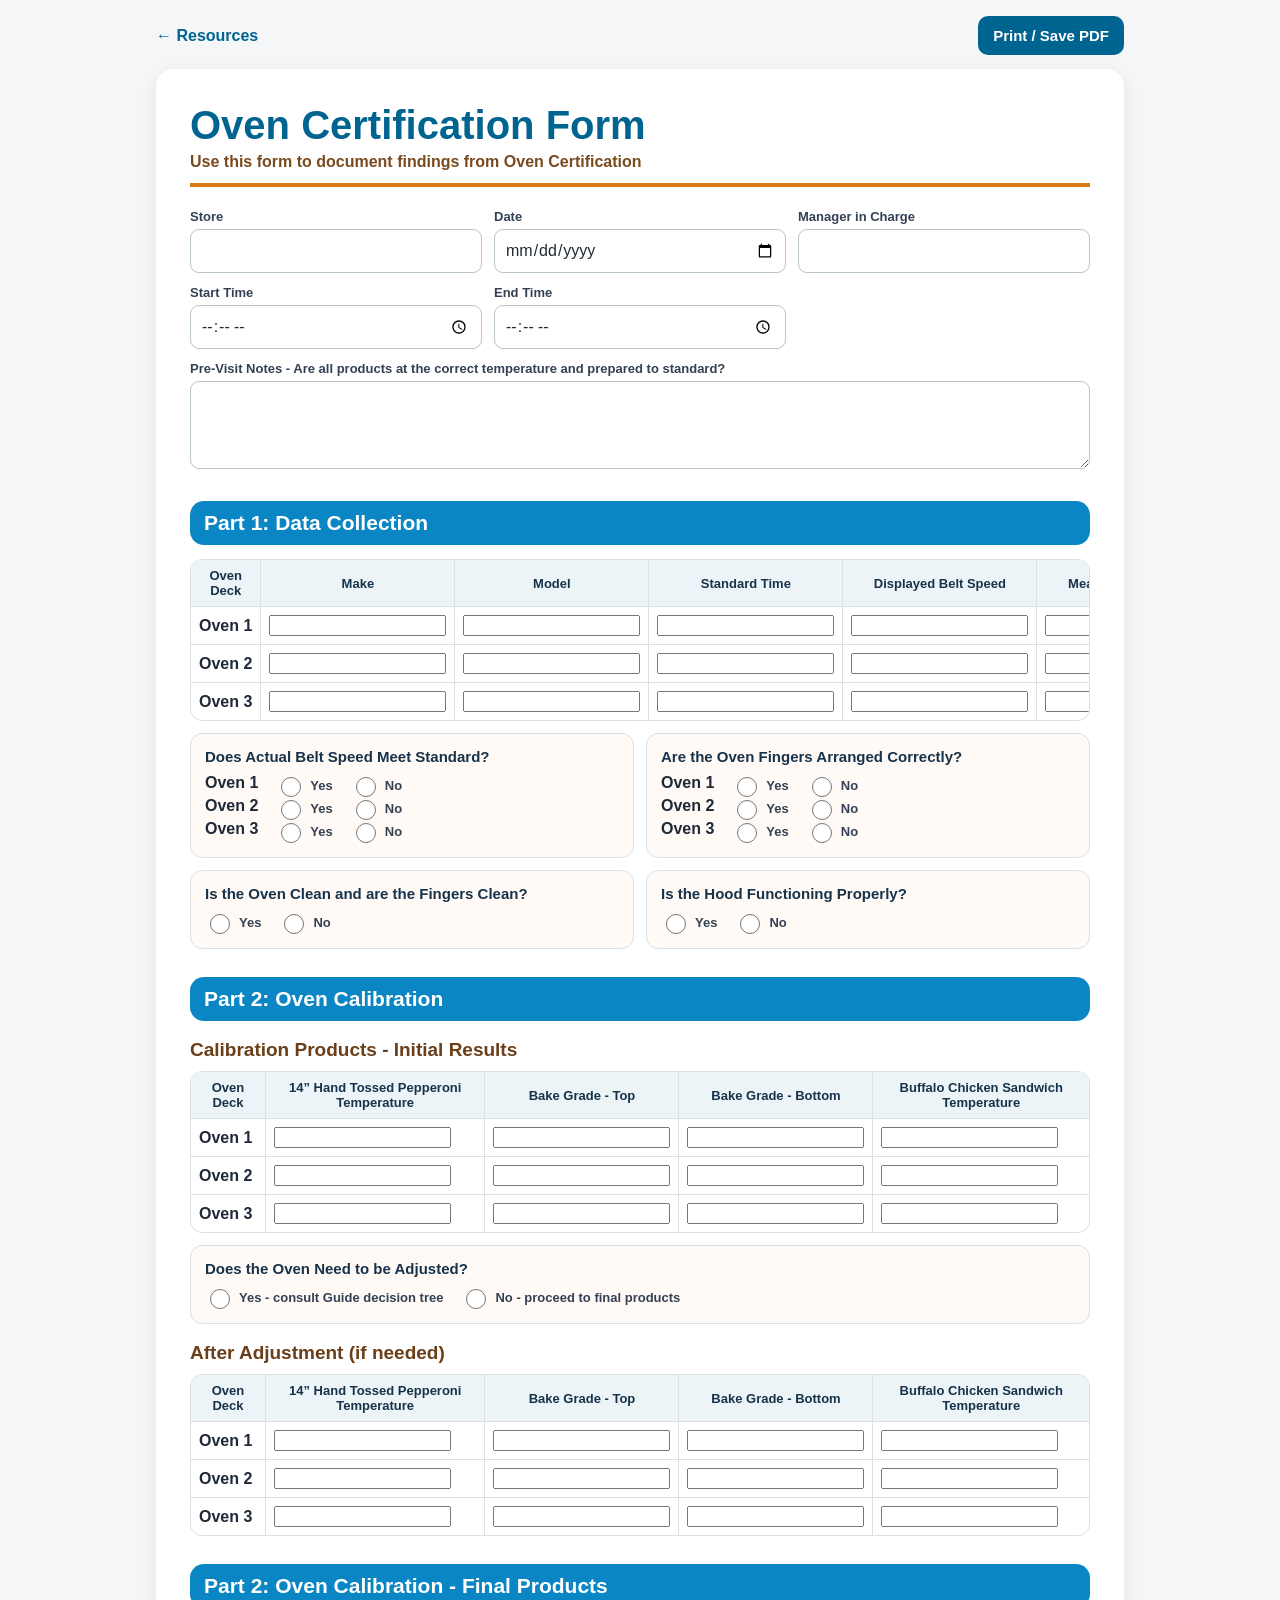
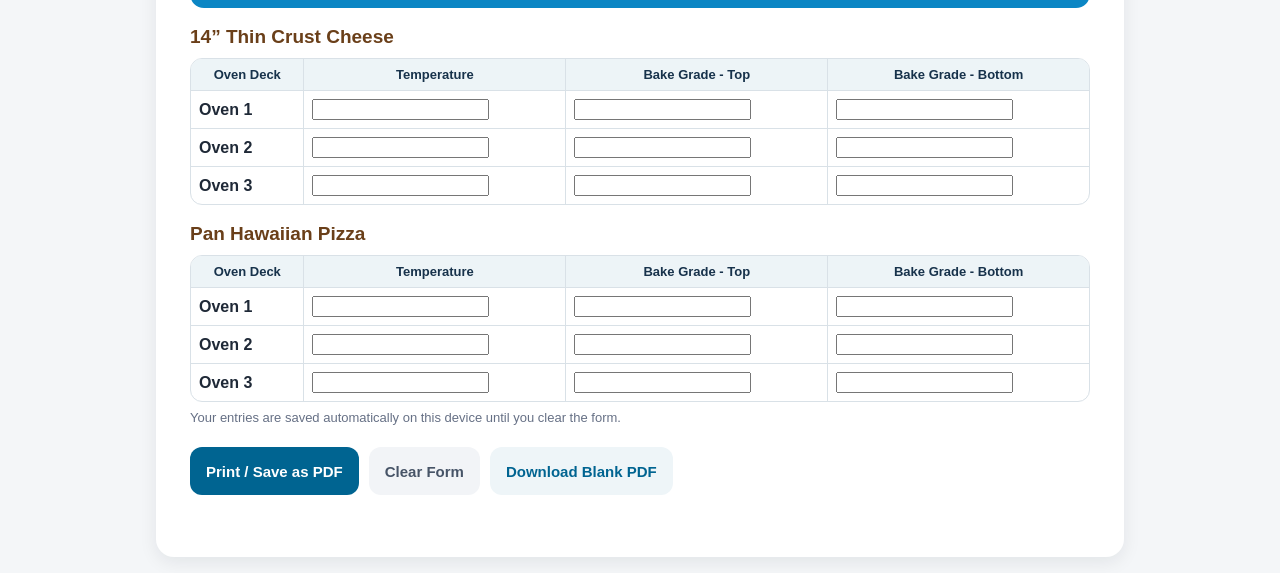
<file: form.html>
<!doctype html>
<html lang="en">
<head>
<meta charset="utf-8"><meta name="viewport" content="width=device-width,initial-scale=1,viewport-fit=cover"><meta name="theme-color" content="#006491">
<title>Oven Certification Form</title><link rel="stylesheet" href="styles.css">
</head>
<body>
<main class="form-shell">
  <div class="topbar"><a class="back" href="index.html">← Resources</a><button class="printbtn" type="button" onclick="window.print()">Print / Save PDF</button></div>
  <form id="ovenForm" class="paper" autocomplete="on">
    <header class="form-title"><h1>Oven Certification Form</h1><p>Use this form to document findings from Oven Certification</p></header>

    <section class="section">
      <div class="fields cols3">
        <div><label for="store">Store</label><input id="store" name="store" type="text" inputmode="numeric"></div>
        <div><label for="date">Date</label><input id="date" name="date" type="date"></div>
        <div><label for="manager">Manager in Charge</label><input id="manager" name="manager" type="text"></div>
        <div><label for="start">Start Time</label><input id="start" name="start" type="time"></div>
        <div><label for="end">End Time</label><input id="end" name="end" type="time"></div>
      </div>
      <div style="margin-top:12px"><label for="previsit">Pre-Visit Notes - Are all products at the correct temperature and prepared to standard?</label><textarea id="previsit" name="previsit"></textarea></div>
    </section>

    <section class="section">
      <h2>Part 1: Data Collection</h2>
      <div class="table-wrap"><table>
        <thead><tr><th>Oven Deck</th><th>Make</th><th>Model</th><th>Standard Time</th><th>Displayed Belt Speed</th><th>Measured Belt Speed</th><th>Temperature Setting</th></tr></thead>
        <tbody>
          <tr><td>Oven 1</td><td><input name="o1_make"></td><td><input name="o1_model"></td><td><input name="o1_std"></td><td><input name="o1_display"></td><td><input name="o1_measured"></td><td><input name="o1_temp"></td></tr>
          <tr><td>Oven 2</td><td><input name="o2_make"></td><td><input name="o2_model"></td><td><input name="o2_std"></td><td><input name="o2_display"></td><td><input name="o2_measured"></td><td><input name="o2_temp"></td></tr>
          <tr><td>Oven 3</td><td><input name="o3_make"></td><td><input name="o3_model"></td><td><input name="o3_std"></td><td><input name="o3_display"></td><td><input name="o3_measured"></td><td><input name="o3_temp"></td></tr>
        </tbody>
      </table></div>
      <div class="yn-grid" style="margin-top:12px">
        <div class="yn-card"><h3>Does Actual Belt Speed Meet Standard?</h3>
          <div class="radio-row"><strong>Oven 1</strong><label><input type="radio" name="o1_belt" value="Yes">Yes</label><label><input type="radio" name="o1_belt" value="No">No</label></div>
          <div class="radio-row"><strong>Oven 2</strong><label><input type="radio" name="o2_belt" value="Yes">Yes</label><label><input type="radio" name="o2_belt" value="No">No</label></div>
          <div class="radio-row"><strong>Oven 3</strong><label><input type="radio" name="o3_belt" value="Yes">Yes</label><label><input type="radio" name="o3_belt" value="No">No</label></div>
        </div>
        <div class="yn-card"><h3>Are the Oven Fingers Arranged Correctly?</h3>
          <div class="radio-row"><strong>Oven 1</strong><label><input type="radio" name="o1_fingers" value="Yes">Yes</label><label><input type="radio" name="o1_fingers" value="No">No</label></div>
          <div class="radio-row"><strong>Oven 2</strong><label><input type="radio" name="o2_fingers" value="Yes">Yes</label><label><input type="radio" name="o2_fingers" value="No">No</label></div>
          <div class="radio-row"><strong>Oven 3</strong><label><input type="radio" name="o3_fingers" value="Yes">Yes</label><label><input type="radio" name="o3_fingers" value="No">No</label></div>
        </div>
        <div class="yn-card"><h3>Is the Oven Clean and are the Fingers Clean?</h3><div class="radio-row"><label><input type="radio" name="clean" value="Yes">Yes</label><label><input type="radio" name="clean" value="No">No</label></div></div>
        <div class="yn-card"><h3>Is the Hood Functioning Properly?</h3><div class="radio-row"><label><input type="radio" name="hood" value="Yes">Yes</label><label><input type="radio" name="hood" value="No">No</label></div></div>
      </div>
    </section>

    <section class="section page-break">
      <h2>Part 2: Oven Calibration</h2>
      <h3 class="subhead">Calibration Products - Initial Results</h3>
      <div class="table-wrap"><table>
        <thead><tr><th>Oven Deck</th><th>14” Hand Tossed Pepperoni Temperature</th><th>Bake Grade - Top</th><th>Bake Grade - Bottom</th><th>Buffalo Chicken Sandwich Temperature</th></tr></thead>
        <tbody>
          <tr><td>Oven 1</td><td><input name="i1_ht_temp"></td><td><input name="i1_top"></td><td><input name="i1_bottom"></td><td><input name="i1_buff"></td></tr>
          <tr><td>Oven 2</td><td><input name="i2_ht_temp"></td><td><input name="i2_top"></td><td><input name="i2_bottom"></td><td><input name="i2_buff"></td></tr>
          <tr><td>Oven 3</td><td><input name="i3_ht_temp"></td><td><input name="i3_top"></td><td><input name="i3_bottom"></td><td><input name="i3_buff"></td></tr>
        </tbody>
      </table></div>
      <div class="yn-card" style="margin-top:12px"><h3>Does the Oven Need to be Adjusted?</h3><div class="radio-row"><label><input type="radio" name="adjust" value="Yes">Yes - consult Guide decision tree</label><label><input type="radio" name="adjust" value="No">No - proceed to final products</label></div></div>
      <h3 class="subhead">After Adjustment (if needed)</h3>
      <div class="table-wrap"><table>
        <thead><tr><th>Oven Deck</th><th>14” Hand Tossed Pepperoni Temperature</th><th>Bake Grade - Top</th><th>Bake Grade - Bottom</th><th>Buffalo Chicken Sandwich Temperature</th></tr></thead>
        <tbody>
          <tr><td>Oven 1</td><td><input name="a1_ht_temp"></td><td><input name="a1_top"></td><td><input name="a1_bottom"></td><td><input name="a1_buff"></td></tr>
          <tr><td>Oven 2</td><td><input name="a2_ht_temp"></td><td><input name="a2_top"></td><td><input name="a2_bottom"></td><td><input name="a2_buff"></td></tr>
          <tr><td>Oven 3</td><td><input name="a3_ht_temp"></td><td><input name="a3_top"></td><td><input name="a3_bottom"></td><td><input name="a3_buff"></td></tr>
        </tbody>
      </table></div>
    </section>

    <section class="section page-break">
      <h2>Part 2: Oven Calibration - Final Products</h2>
      <h3 class="subhead">14” Thin Crust Cheese</h3>
      <div class="table-wrap"><table>
        <thead><tr><th>Oven Deck</th><th>Temperature</th><th>Bake Grade - Top</th><th>Bake Grade - Bottom</th></tr></thead>
        <tbody>
          <tr><td>Oven 1</td><td><input name="t1_temp"></td><td><input name="t1_top"></td><td><input name="t1_bottom"></td></tr>
          <tr><td>Oven 2</td><td><input name="t2_temp"></td><td><input name="t2_top"></td><td><input name="t2_bottom"></td></tr>
          <tr><td>Oven 3</td><td><input name="t3_temp"></td><td><input name="t3_top"></td><td><input name="t3_bottom"></td></tr>
        </tbody>
      </table></div>
      <h3 class="subhead">Pan Hawaiian Pizza</h3>
      <div class="table-wrap"><table>
        <thead><tr><th>Oven Deck</th><th>Temperature</th><th>Bake Grade - Top</th><th>Bake Grade - Bottom</th></tr></thead>
        <tbody>
          <tr><td>Oven 1</td><td><input name="p1_temp"></td><td><input name="p1_top"></td><td><input name="p1_bottom"></td></tr>
          <tr><td>Oven 2</td><td><input name="p2_temp"></td><td><input name="p2_top"></td><td><input name="p2_bottom"></td></tr>
          <tr><td>Oven 3</td><td><input name="p3_temp"></td><td><input name="p3_top"></td><td><input name="p3_bottom"></td></tr>
        </tbody>
      </table></div>
      <p class="smallnote">Your entries are saved automatically on this device until you clear the form.</p>
      <div class="print-actions"><button class="btn primary" type="button" onclick="window.print()">Print / Save as PDF</button><button class="btn clear" type="button" onclick="clearForm()">Clear Form</button><a class="btn secondary" href="downloads/oven-certification-form.pdf" download="Oven Certification Form July 2026.pdf" data-force-download data-filename="Oven Certification Form July 2026.pdf">Download Blank PDF</a></div>
    </section>
  </form>
</main>
<script src="form.js"></script>
<script src="downloads.js"></script>
</body></html>
</file>
<file: styles.css>
:root{--blue:#006491;--blue2:#0b86c4;--red:#e31837;--ink:#1f2937;--muted:#667085;--bg:#f4f6f8;--card:#fff;--line:#d9e1e7;--orange:#d87912}*{box-sizing:border-box}html{font-family:Arial,"Segoe UI",sans-serif;background:var(--bg);color:var(--ink)}body{margin:0}a{color:inherit}.wrap{width:min(820px,100%);margin:auto;padding:22px 16px 36px}.hero{display:flex;align-items:center;gap:16px;margin:8px 0 18px}.mark{display:block;width:112px;height:72px;flex:0 0 112px;object-fit:contain}.hero h1{font-size:clamp(28px,7vw,42px);line-height:1.02;margin:0;color:var(--blue)}.hero p{margin:7px 0 0;color:var(--muted);font-size:17px}.install-app{width:100%;min-height:52px;margin:0 0 16px;border:0;border-radius:14px;background:#17324b;color:#fff;font:800 16px Arial,"Segoe UI",sans-serif;cursor:pointer;box-shadow:0 4px 12px rgba(16,24,40,.12)}.install-app:active{transform:translateY(1px)}.grid{display:grid;grid-template-columns:1fr;gap:14px}.card{background:var(--card);border:1px solid #e5e9ed;border-radius:18px;padding:22px;box-shadow:0 5px 16px rgba(16,24,40,.07)}.card.featured{border-top:6px solid var(--red)}.card h2{margin:0 0 8px;font-size:23px;color:#17324b}.card p{margin:0 0 18px;color:var(--muted);font-size:16px;line-height:1.45}.eyebrow{display:inline-block;background:#fff0f2;color:#b4233b;border-radius:999px;padding:5px 9px;font-size:12px;font-weight:800;text-transform:uppercase;letter-spacing:.06em;margin-bottom:10px}.actions{display:grid;grid-template-columns:1fr;gap:9px}.btn{display:flex;align-items:center;justify-content:center;min-height:48px;padding:12px 16px;border-radius:12px;font-weight:800;text-decoration:none;text-align:center}.btn.primary{background:var(--blue);color:white}.btn.primary:active{background:#004f73}.btn.secondary{background:#eef5f8;color:var(--blue);border:1px solid #c8dce6}.note{text-align:center;color:var(--muted);font-size:14px;margin:20px 8px 0}.install-modal[hidden]{display:none}.install-modal{position:fixed;inset:0;z-index:1000;background:rgba(17,24,39,.6);display:flex;align-items:flex-end;justify-content:center;padding:16px}.install-dialog{position:relative;width:min(520px,100%);background:#fff;border-radius:20px 20px 14px 14px;padding:24px;box-shadow:0 18px 50px rgba(0,0,0,.28)}.install-dialog h2{margin:0 36px 12px 0;color:#17324b}.install-dialog p{margin:0 0 10px;line-height:1.45}.install-dialog ol{margin:8px 0 0;padding-left:22px}.install-dialog li{margin:10px 0;line-height:1.4}.modal-close{position:absolute;right:12px;top:10px;border:0;background:#f2f4f7;border-radius:50%;width:36px;height:36px;font-size:26px;line-height:1;cursor:pointer;color:#475467}@media(min-width:680px){.mark{width:145px;height:93px;flex-basis:145px}.grid{grid-template-columns:1fr 1fr}.actions{grid-template-columns:1fr 130px}.card{padding:24px}.install-modal{align-items:center}.install-dialog{border-radius:20px}}@media(max-width:480px){.hero{align-items:center}.mark{width:92px;height:59px;flex-basis:92px}.hero h1{font-size:30px}}.form-shell{width:min(1000px,100%);margin:auto;padding:16px}.topbar{display:flex;gap:10px;justify-content:space-between;align-items:center;margin-bottom:14px}.back{text-decoration:none;color:var(--blue);font-weight:800}.printbtn{appearance:none;border:0;background:var(--blue);color:white;font-weight:800;border-radius:10px;padding:11px 15px;font-size:15px;cursor:pointer}.paper{background:#fff;border-radius:18px;padding:clamp(18px,4vw,34px);box-shadow:0 5px 18px rgba(16,24,40,.08)}.form-title{border-bottom:4px solid var(--orange);padding-bottom:12px;margin-bottom:18px}.form-title h1{margin:0;color:var(--blue);font-size:clamp(27px,6vw,40px)}.form-title p{margin:5px 0 0;color:#7a4a1f;font-weight:700}.section{margin:22px 0 28px}.section h2{margin:0 0 14px;background:var(--blue2);color:white;border-radius:14px;padding:10px 14px;font-size:21px}.subhead{font-size:19px;margin:18px 0 10px;color:#6a3f19}.fields{display:grid;grid-template-columns:1fr;gap:12px}.fields.cols2{grid-template-columns:1fr}.fields.cols3{grid-template-columns:1fr}label{display:block;font-size:13px;font-weight:800;color:#344054;margin-bottom:5px}input[type=text],input[type=date],input[type=time],input[type=number],textarea,select{width:100%;min-height:44px;border:1px solid #b8c4cc;border-radius:9px;padding:9px 10px;font:inherit;background:white;color:var(--ink)}textarea{min-height:88px;resize:vertical}.table-wrap{overflow-x:auto;border:1px solid var(--line);border-radius:12px}table{border-collapse:collapse;width:100%;min-width:760px}th,td{border-bottom:1px solid var(--line);border-right:1px solid var(--line);padding:8px;vertical-align:middle}th:last-child,td:last-child{border-right:0}tr:last-child td{border-bottom:0}th{background:#edf4f7;color:#17324b;font-size:13px}td:first-child{font-weight:800;white-space:nowrap}td input{min-width:90px}.yn-grid{display:grid;grid-template-columns:1fr;gap:12px}.yn-card{border:1px solid var(--line);border-radius:12px;padding:14px;background:#fffaf5}.yn-card h3{font-size:15px;margin:0 0 9px;color:#17324b}.radio-row{display:flex;flex-wrap:wrap;gap:12px 18px}.radio-row label{font-weight:700;margin:0;display:flex;align-items:center;gap:6px}.radio-row input{width:20px;height:20px}.smallnote{font-size:13px;color:var(--muted);margin-top:8px}.print-actions{display:flex;gap:10px;flex-wrap:wrap;margin-top:22px}.print-actions .btn{border:0;cursor:pointer;font-size:15px}.clear{background:#f2f4f7;color:#475467}@media(min-width:640px){.fields.cols2{grid-template-columns:1fr 1fr}.fields.cols3{grid-template-columns:repeat(3,1fr)}.yn-grid{grid-template-columns:1fr 1fr}}@media print{@page{size:letter portrait;margin:.35in}html,body{background:white}.form-shell{padding:0;width:100%}.topbar,.print-actions,.smallnote{display:none!important}.paper{box-shadow:none;border-radius:0;padding:0}.form-title{margin-bottom:10px}.form-title h1{font-size:24px}.form-title p{font-size:12px}.section{margin:10px 0 14px;break-inside:auto}.section h2{font-size:16px;padding:7px 10px;border-radius:8px;margin-bottom:8px}.subhead{font-size:15px;margin:10px 0 6px}.fields{gap:6px}label{font-size:10px}input[type=text],input[type=date],input[type=time],input[type=number],textarea,select{min-height:30px;border-radius:5px;padding:4px 6px;font-size:11px}textarea{min-height:45px}.table-wrap{overflow:visible;border-radius:5px}table{min-width:0;font-size:9px}th,td{padding:4px}td input{min-width:0;width:100%;font-size:9px}.yn-grid{grid-template-columns:1fr 1fr;gap:6px}.yn-card{padding:7px;border-radius:7px}.yn-card h3{font-size:10px;margin-bottom:4px}.radio-row{gap:5px 9px}.radio-row label{font-size:9px}.radio-row input{width:12px;height:12px}.page-break{break-before:page}.page-break-after{break-after:page}}
</file>
